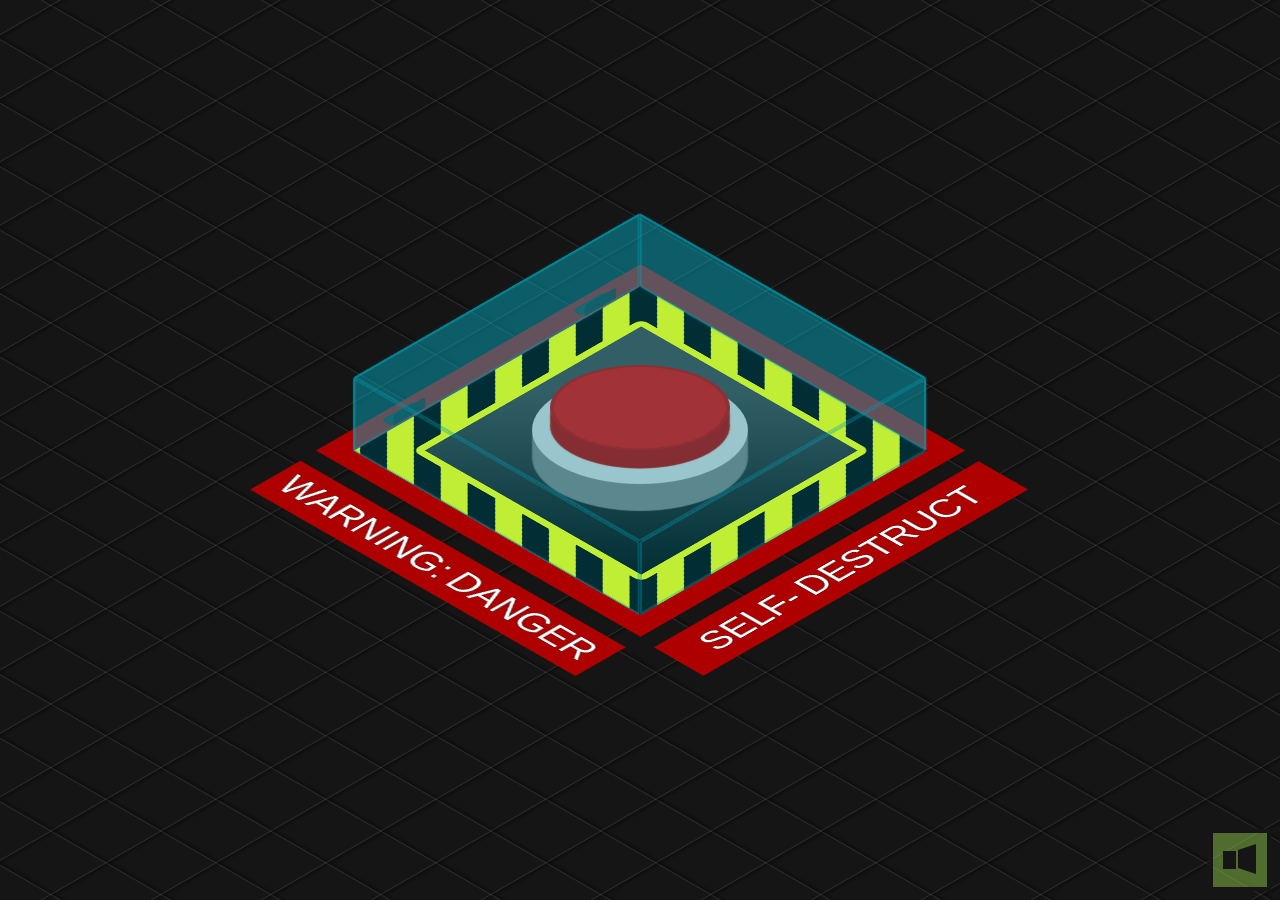
<file: index.html>
<!DOCTYPE html>
<html lang="vi">
<head>
    <meta charset="UTF-8">
    <meta http-equiv="X-UA-Compatible" content="IE=edge">
    <meta name="viewport" content="width=device-width, initial-scale=1.0">
    <title>A Hava Good Day</title>
    <link rel="stylesheet" href="main.css">
    <link rel="shortcut icon" href="./icon.png" type="image/x-icon">
</head>
<body>
    <div class="grid"></div>

    <div class="warning"></div>

    <div class="base">
        <button id="activate">
            <span></span>
        </button>
    </div>

    <div class="box opened" id="cover">
        <div></div>
        <div></div>
        <div></div>
        <div></div>
        <div></div>
        <div></div>
        <span></span><span></span>
    </div>

    <div class="hinges"></div>

    <div class="text">
        SELF-&thinsp;DESTRUCT
    </div>
    
    <div id="panel2">
        <div id="msg">YOUR ANSWER IS FALSE</div>
        <span id="again">AGAIN PLEASE</span>
    </div>

    <div id="panel">
        <div id="msg">ANSWER NOW</div>
        <div id="time">9</div>
        <span id="abort"><a href="index2.html">Really good!</a></span>
        <span id="no">NO</span>
        <span id="detonate">Làm lại đi !!!!!</span>
    </div>

    <div id="turn-off"></div>
    <div id="closing"></div>

    <div id="restart"><button id="reload"></button></div>

    <div id="mute"></div>

     <!-- <audio id="alarm">
        <source src="https://josetxu.com/demos/sounds/self-destruct-alarm-count.mp3" type="audio/mpeg">
    </audio>  -->
    <audio id="alarm" src="sos.mp3" autoplay controls hidden>
    </audio>
    <script src="main.js"></script>

</body>
</html>
</file>
<file: main.css>
body {
	margin: 0;
	padding: 0;
	width: 100vw;
	height: 100vh;
	display: flex;
	justify-content: center;
	align-items: center;
	overflow: hidden;
	background-color: #151515;
}

.base {
	background: #cacaca;
	width: 20vmin;
	border-radius: 27vmin;
	box-shadow: 0 6vmin 0.15vmin 0vmin #777, 0 4vmin 0.15vmin 0vmin #777, 0 2vmin 0.15vmin 0vmin #777;
	padding: 0vmin 2vmin 2vmin 2vmin;
	z-index: 1;
	transform: rotateX(60deg) rotateZ(0deg);
	margin-top: -4.5vmin;
	height: 22vmin;
}

button#activate {
	background: #d60505;
	border: 0;
	width: 20vmin;
	height: 19vmin;
	border-radius: 100%;
	position: relative;
	cursor: pointer;
	outline: none;
	z-index: 2;
	box-shadow: 0 4vmin 0.15vmin 0vmin #af0000, 0 2vmin 0.15vmin 0vmin #af0000;
	top: -2.5vmin;
	border: 0.5vmin solid #af0000a1;
	transition: all 0.25s ease 0s;
}

button#activate:hover {
	box-shadow: 0 3vmin 0.15vmin 0vmin #af0000, 0 1vmin 0.15vmin 0vmin #af0000;
	top: -1.5vmin;
	transition: all 0.5s ease 0s;
}
button#activate:active, button#activate.pushed {
	box-shadow: 0 1vmin 0.15vmin 0vmin #af0000, 0 1vmin 0.15vmin 0vmin #af0000;
	top: 0.5vmin;
	transition: all 0.25s ease 0s;
}
button#activate.pushed {
	box-shadow: 0 0 20px 10px #ff3c3c, 0 0 100px 50px #ff2828;
	background: #ff0000;
	border-bottom: 3px solid #00000020;
}


.box {
	transform: rotateX(-35deg) rotateY(45deg) rotateZ(0deg) rotate3d(1, 0, 0, 90deg);
	transform-origin: center top;
	transform-style: preserve-3d;
	width: 45vmin;
	position: absolute;
	z-index: 5;
	margin-top: 27vmin;
	transition: transform 1s ease 0s;
	cursor: pointer;
	height: 45vmin;
	margin-left: -32vmin;
}

.box.opened {
  transform: rotateX(-35deg) rotateY(45deg) rotateZ(0deg) rotate3d(1, 0, 0, 180deg);
}

.box div {
	position: absolute;
	width: 45vmin;
	height: 45vmin;
	background: #00bcd47d;
	opacity: 0.5;
	border: 3px solid #00a4b9;
	border-radius: 3px;
	box-sizing: border-box;
	box-shadow: 0 0 3px 0 #00bcd48a;
}

.box > div:nth-child(1) {
	opacity: 0;
}
.box > div:nth-child(2) {
	transform: rotateX(90deg) translate3d(0px, 5vmin, 5vmin);
	height: 10vmin;
}
.box > div:nth-child(3) {
	transform: rotateX(0deg) translate3d(0, 0, 10vmin);
}
.box > div:nth-child(4) {
	transform: rotateX(270deg) translate3d(0px, -5vmin, 40vmin);
	height: 10vmin;
}
.box > div:nth-child(5) {
	transform: rotateY(90deg) translate3d(-5vmin, 0, 40vmin);
	width: 10vmin;
}
.box > div:nth-child(6) {
	transform: rotateY(-90deg) translate3d(5vmin, 0vmin, 5vmin);
	width: 10vmin;
}




.grid {
	background:repeating-linear-gradient(150deg, rgba(255,255,255,0) 0, rgba(255,255,255,0) 49px, rgb(255 255 255 / 10%) 50px ,rgb(0 0 0 / 30%) 51px , rgba(255,255,255,0) 55px ), repeating-linear-gradient(30deg, rgba(255,255,255,0) 0, rgba(255,255,255,0) 49px, rgb(255 255 255 / 10%) 50px ,rgb(0 0 0 / 30%) 51px , rgba(255,255,255,0) 55px );
	position: fixed;
	width: 200vw;
	height: 150vh;
}


.warning {
	position: absolute;
	z-index: 0;
	width: 45vmin;
	height: 45vmin;
	background: repeating-linear-gradient(-45deg, black, black 3vmin, yellow 3vmin, yellow 6vmin);
	transform: rotateX(-35deg) rotateY(45deg) rotateZ(0deg) rotate3d(1, 0, 0, 90deg);
	box-shadow: 0 0 0 3vmin #af0000;
}

.warning:before {
	content: "";
	width: 80%;
	height: 80%;
	background: linear-gradient(45deg, #000000 0%, #414141 74%);
	float: left;
	margin-top: 10%;
	margin-left: 10%;
	border: 1vmin solid yellow;
	border-radius: 1vmin;
	box-sizing: border-box;
}

.warning:after {
	content: "WARNING:\2009 DANGER";
	color: white;
	transform: rotate(90deg);
	float: left;
	background: #af0000;
	position: absolute;
	bottom: 18.5vmin;
	left: -35vmin;
	font-size: 5vmin;
	font-family: Arial, Helvetica, serif;
	width: 49vmin;
	text-align: center;
	padding: 1vmin;
	text-shadow: 0 0 1px #000, 0 0 1px #000, 0 0 1px #000;
}





.hinges {
  position: absolute;
	z-index: 3;
	transform: rotateX(-35deg) rotateY(45deg) rotateZ(0deg) rotate3d(1, 0, 0, 90deg);
}


.hinges:before, .hinges:after {
	content: "";
	background: #2b2b2b;
	width: 5vmin;
	height: 1.5vmin;
	position: absolute;
	margin-top: -24.5vmin;
	z-index: 5;
	border: 2px solid #00000010;
	border-radius: 5px 5px 0 0;
	box-sizing: border-box;
	margin-left: -16.25vmin;
}
.hinges:after {
  margin-left: 13.75vmin;
  margin-top: -24.5vmin;
}


.box > span:before, .box > span:after {
	content: "";
	width: 5vmin;
	height: 1.5vmin;
	background: #103e4480;
	position: absolute;
	margin-left: 6vmin;
	border-radius: 0 0 5px 5px;
}
.box > span:after  {
  margin-left: 36vmin;
}

.box > span {
  transform: rotateX(89deg) translate(0.3vmin, 0.3vmin);
  position: absolute;
}





.text {
	position: absolute;
	margin-top: 55vmin;
	color: white;
	font-family: Arial, Helvetica, serif;
	font-size: 5vmin;
	text-shadow: 0 0 1px #000, 0 0 1px #000, 0 0 1px #000;
	perspective-origin: left;
	background: #af0000;
	padding: 1vmin;
	transform: rotateX(-35deg) rotateY(45deg) rotateZ(0deg) rotate3d(1, 0, 0, 90deg) translate(33.5vmin, -2vmin);
	text-align: center;
	width: 49vmin;
	
}

div#panel:before {
	content: "How was your day ?";
	top: 3vmin;
	position: relative;
	font-size: 8vmin;
	width: 100vw;
	left: 0;
	z-index: 6;
	text-shadow: 0 0 1px #fff, 0 0 3px #fff;
	border-bottom: 1vmin dotted #fff;
}

#panel {
	position: absolute;
	background: #ff0000d0;
	color: #ffffff;
	font-family: Arial, Helvetica, serif;
	width: 90vmin;
	box-sizing: border-box;
	font-size: 3.25vmin;
	padding: 1vmin 2vmin;
	height: 60vmin;
	box-shadow: 0 0 0 100vmin #ff000060, 0 0 0 5vmin #ff000060;
	z-index: 5;
	display: none;
	text-align: center;
	text-shadow: 0 0 1px #fff, 0 0 3px #fff, 0 0 5px #fff;
	animation: warning-ligth 1s 0s infinite;
}

#panel.show {
	display: block !important;
}

#panel2 {
    position: absolute;
	background: #ff0000d0;
	color: #ffffff;
	font-family: Arial, Helvetica, serif;
	width: 90vmin;
	box-sizing: border-box;
	font-size: 3.25vmin;
	padding: 1vmin 2vmin;
	height: 60vmin;
	box-shadow: 0 0 0 100vmin #ff000060, 0 0 0 5vmin #ff000060;
	z-index: 5;
	display: none;
	text-align: center;
	text-shadow: 0 0 1px #fff, 0 0 3px #fff, 0 0 5px #fff;
	animation: warning-ligth 1s 0s infinite;
}

#panel2.show {
    display: block !important;
}

div#panel2::before {
    content: "WARNING";
	top: 3vmin;
	position: relative;
	font-size: 10vmin;
	width: 100vw;
	left: 0;
}

#msg {
	margin-top: 5vmin;
	text-shadow: 0 0 2px #fff;
    font-size: 50px;
}

#time {
	font-size: 10vmin;
	background: #00000080;
	max-width: 35vmin;
	margin: 6vmin auto 5vmin !important;
	position: relative;
	border-radius: 0.25vmin;
	text-shadow: 0 0 3px #000, 0 0 2px #000, 0 0 3px #000, 0 0 4px #000, 0 0 5px #000;
	padding: 1vmin 0;
}

#time:before {
	content: "00:0";
}

#abort {
	background: #ffffffb8;
	color: #d30303;
	cursor: pointer;
	padding: 1vmin 2.75vmin;
	font-size: 6vmin;
	border-radius: 0.25vmin;
	font-weight: bold;
	animation: highlight 1s 0s infinite;
}

#abort:hover {
  background: #ffffff;
	box-shadow: 0 0 15px 5px #fff;
}

#no {
    background: #ffffffb8;
	color: #d30303;
	cursor: pointer;
	padding: 1vmin 2.75vmin;
	font-size: 6vmin;
	border-radius: 0.25vmin;
	font-weight: bold;
	animation: highlight 1s 0s infinite;
}

#no:hover {
    background: #ffffff;
	box-shadow: 0 0 15px 5px #fff;
}

#again {
    background: #ffffffb8;
	color: #d30303;
	cursor: pointer;
	padding: 1vmin 2.75vmin;
	font-size: 6vmin;
	border-radius: 0.25vmin;
	font-weight: bold;
	animation: highlight 1s 0s infinite;
    position: absolute;
    top: 70%;
    right: 22%;
}

#again:hover {
    background: #ffffff;
	box-shadow: 0 0 15px 5px #fff;
}


@keyframes highlight {
	50% { box-shadow: 0 0 15px 5px #fff;}
}








div#turn-off {
	position: fixed;
	background: #ffffff80;
	left: 0;
	width: 100vw;
	height: 0vh;
	z-index: 7;
}

div#turn-off:before, div#turn-off:after {
	content: "";
	position: fixed;
	left: 0;
	top: 0;
	height: 0vh;
	background: #000;
	width: 100vw;
	transition: height 0.5s ease 0s;
}
div#turn-off:after {
	top: inherit;
	bottom: 0;
}


div#turn-off.close {
	height: 100vh;
}

div#turn-off.close:before, div#turn-off.close:after {
	transition: height 0.1s ease 0.1s;
	height: 49.75vh;
}




#time.crono {
	background: #ffffffba;
	transition: background 0.5s ease 0s;
	color: #ff0000;
	text-shadow: 0 0 1px #ffffff, 0 0 2px #ffffff, 0 0 2px #ffffff;
}
#detonate {
	display: none;
	color: #fff;
	z-index: 5;
	font-size: 8vmin;
	font-family: Arial, Helvetica, serif;
	text-shadow: 0 0 1px #fff, 0 0 2px #fff, 0 0 3px #fff;
}	
#detonate.show {
	display: block;
	animation: blink 0.25s 0s infinite;
}	

#abort.hide {
	display: none;
}

#no.hide {
    display: none;
}

#again.hide {
    display: none;
}


@keyframes blink {
	50% { opacity: 0;}
}








#closing {
	width: 100vw;
	height: 100vh;
	left: 0;
	position: absolute;
}

div#closing:before, div#closing:after {
	content: "";
	width: 50vw;
	height: 1.5vh;
	left: -50vw;
	top: 49vh;
	position: absolute;
	background: #000000;
	z-index: 7;
	transition: left 0.2s ease 0s;
}

div#closing:after {
	right: -50vw;
	transition: right 0.2s ease 0s;
	left: initial;
}


div#closing.close:before {
	left: 0;
	transition: left 0.2s ease 0.2s;
}


div#closing.close:after {
	right: 0;
	transition: right 0.2s ease 0.2s;
}



#restart {
	position: absolute;
	z-index: 8;
	display: none;
}
#reload {
	position: absolute;
	z-index: 8;
	width: 10vmin;
	height: 10vmin;
	border-radius: 100%;
	border: 0;
	margin-top: -5vmin;
	margin-left: -2.5vmin;
	opacity: 0;
	cursor: pointer;
	transform: rotate(0deg);
	transition: transform 0.5s ease 0s;
	outline: none;
}
#reload:hover {
	background: #ef0000;
	transform: rotate(360deg);
	transition: transform 0.5s ease 0s;
}
#restart.show { 
	display: block; 
}

#restart.show #reload {  
	animation: refresh 3.5s 0s 1; 
	opacity:1;
}


@keyframes refresh {
		0% { opacity: 0; }
	 50% { opacity: 0; }
	100% { opacity: 1; }
}


button#reload:before {
	content: "";
	width: 6vmin;
	height: 6vmin;
	position: absolute;
	left: 2vmin;
	top: 2vmin;
	border-radius: 100%;
	border: 1vmin solid #000;
	box-sizing: border-box;
	border-bottom-color: transparent;
}

button#reload:after {
	content: "";
	border: 1.25vmin solid transparent;
	border-top: 2vmin solid black;
	position: absolute;
	transform: rotate(40deg) translate(0.5vmin, 1.25vmin);
}





@keyframes warning-ligth {
	 0% { box-shadow: 0 0 0 100vmin #ff000060, 0 0 0 5vmin #ff000060; }
	50% { box-shadow: 0 0 0 100vmin #ff000020, 0 0 0 5vmin #ff000020; }
}



#mute {
    position: absolute;
    bottom: 1vmin;
    right: 1vmin;
    background: #8bc34a80;
    width: 6vmin;
    height: 6vmin;
    cursor: pointer;
    border: 0.5vmin solid #151515;
}
#mute.muted {
    background: #ff000080;
}

#mute:before {
    content: "";
    border: 0.75vmin solid transparent;
    height: 2vmin;
    border-right: 2vmin solid #151515;
    position: absolute;
    border-left-width: 0;
    top: 1.25vmin;
    right: 1.25vmin;
}
#mute:after {
    content: "";
    border: 0vmin solid transparent;
    height: 2vmin;
    border-right: 1.5vmin solid #151515;
    position: absolute;
    top: 2vmin;
    right: 3.5vmin;
}


#abort a {
    text-decoration: none;
    color: #d30303;
}
</file>
